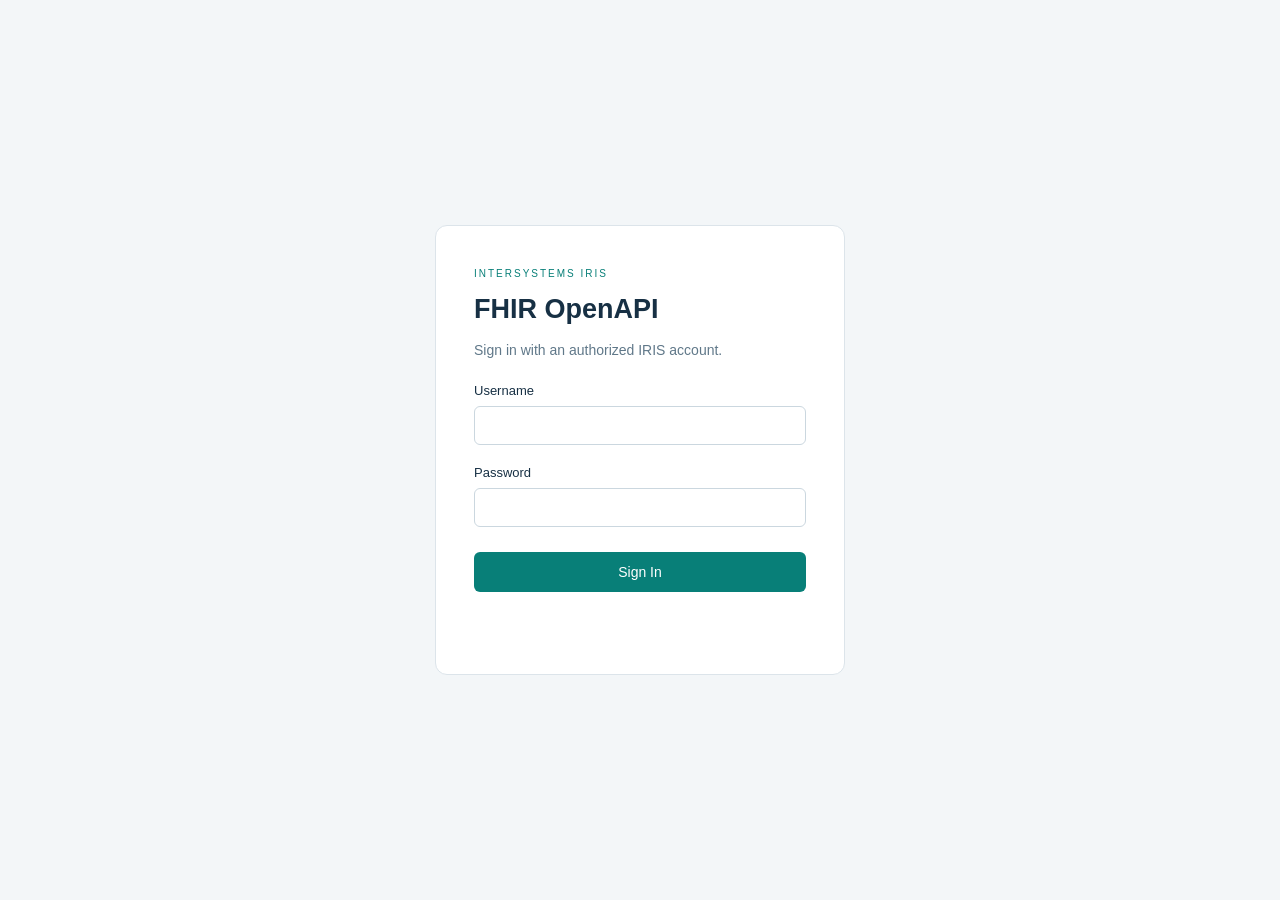
<file: web/login/index.html>
<!doctype html><html lang="en"><head><meta charset="utf-8"><meta name="viewport" content="width=device-width, initial-scale=1"><title>Sign In · FHIR OpenAPI</title><link rel="icon" href="data:,"><link rel="stylesheet" href="./login.css"><script src="./login.js" defer></script></head><body><main><span>INTERSYSTEMS IRIS</span><h1>FHIR OpenAPI</h1><p>Sign in with an authorized IRIS account.</p><form id="login"><label>Username<input id="username" autocomplete="username" required></label><label>Password<input id="password" type="password" autocomplete="current-password" required></label><button id="submit" type="submit">Sign In</button><p id="message" role="status" aria-live="polite"></p></form></main></body></html>
</file>
<file: web/login/login.css>
*{box-sizing:border-box}body{margin:0;min-height:100vh;display:grid;place-items:center;background:#f3f6f8;color:#173044;font:14px -apple-system,BlinkMacSystemFont,"Segoe UI","PingFang SC",sans-serif}main{background:white;padding:38px;width:min(410px,calc(100vw - 32px));border:1px solid #dce4ea;border-radius:12px}span{font-size:10px;letter-spacing:2px;color:#087f78}h1{font-size:27px;margin:14px 0}p{color:#607889;line-height:1.7}label{display:block;margin-top:20px;font-size:13px}input{width:100%;padding:11px;border:1px solid #cbd7df;border-radius:6px;font:inherit;margin-top:8px}button{width:100%;margin-top:25px;padding:12px;border:0;background:#087f78;color:white;border-radius:6px;font:inherit;cursor:pointer}button:disabled{opacity:.5}#message{font-size:12px;min-height:20px}input:focus{outline:2px solid #9bcfc9}
</file>
